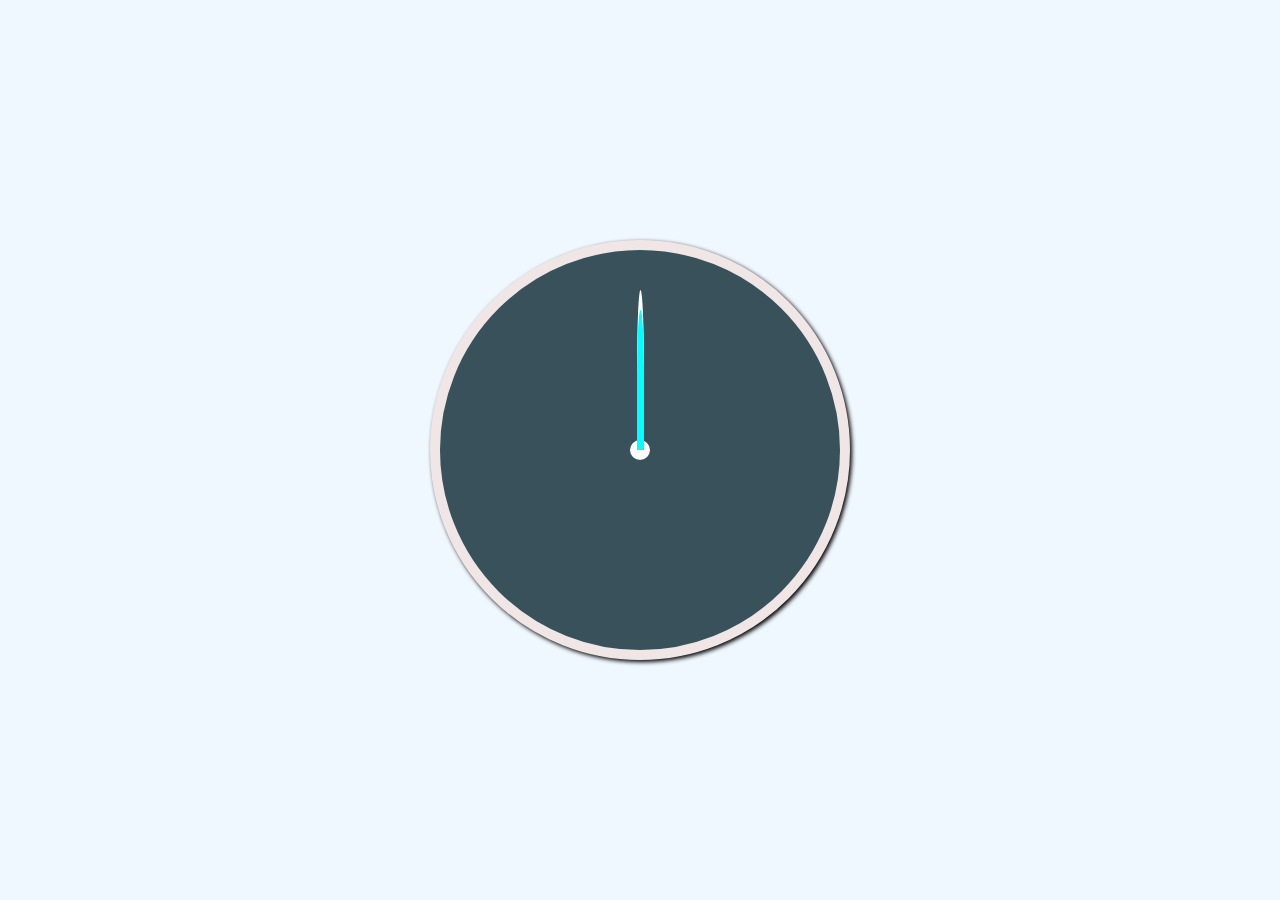
<file: MINI-PROJECTS/CLOCK/index.html>
<!DOCTYPE html>
<html lang="en">

<head>
    <meta charset="UTF-8">
    <meta http-equiv="X-UA-Compatible" content="IE=edge">
    <meta name="viewport" content="width=device-width, initial-scale=1.0">
    <title>Clock</title>
    <link rel="stylesheet" href="https://use.fontawesome.com/releases/v5.12.1/css/all.css" crossorigin="anonymous">
    <link rel="stylesheet" href="style.css">
</head>

<body>
    <div class="clock">
            <div class="hands">
                <div class="hour"></div>
                <div class="min"></div>
                <div class="sec"></div>
        </div>
    </div>
</body>
<script src="script.js"></script>
</html>
</file>
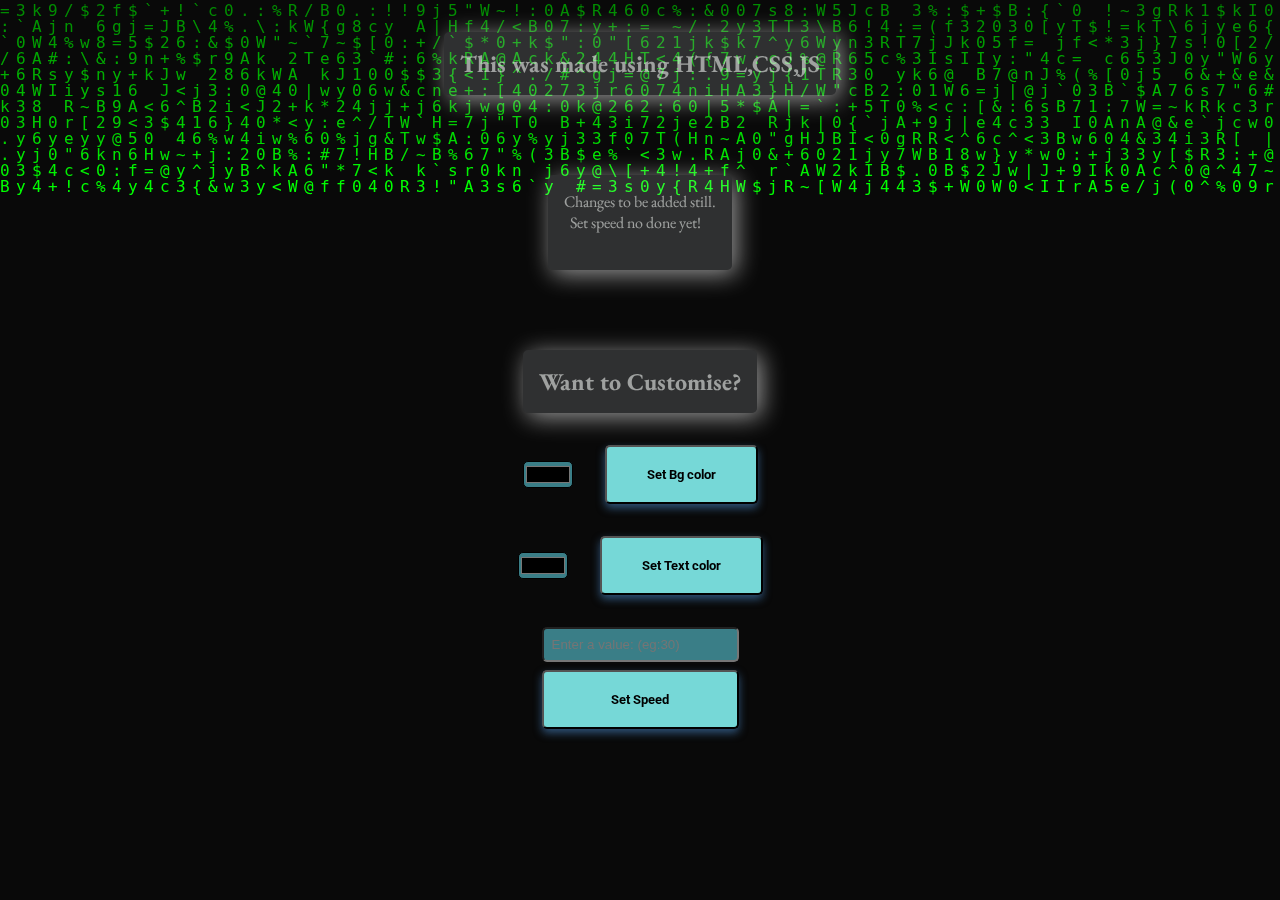
<file: MINI-PROJECTS/MATRIX&&MEMORY/index.html>
<!DOCTYPE html>
<html lang="en">
<head>
    <meta charset="UTF-8">
    <meta http-equiv="X-UA-Compatible" content="IE=edge">
    <meta name="viewport" content="width=device-width, initial-scale=1.0">
    <title>MEMORY</title>
    <link rel="stylesheet" href="styles.css">
    <link rel="script" href="script.js">
</head>
<body >
    <div>
    <canvas id="canvas" style="background: #111;" >
    </canvas>
    <!-- <p>Isthis working sssssssssx4v5v5</p>
        <button type="submit"><a href="#">Start The Game?</a></button> -->
    <div>
    <div class="content">
    <h2 class="titl">This was made using HTML,CSS,JS</h2>
    <div class="navigate">
        <pre class="titl">Changes to be added still.
  Set speed no done yet!
        </pre>
        
        <!-- <button class="button"> Start The Game</button> -->
    </div>
    <div class="customizer">
    <h2 class="titl">Want to Customise?</h2>
    <div class="bg-color-setter">
    <input type="color" name="" id="Bg-input-palette">
    <!-- <input type="button" id="color-set" class="button" value="Set The Color" onclick="changeColor()"> -->
    <button  class="button" onclick="changeColorBg()">Set Bg color</button>
    </div>
    <div class="text-color-setter">
        <input type="color" name="" id="Text-input-palette">
        <!-- <input type="button" id="color-set" class="button" value="Set The Color" onclick="changeColor()"> -->
        <button  class="button" onclick="changeColorText()">Set Text color</button>
    </div>
    <div class="speed-setter">
        <input type="text" id="speed" placeholder="Enter a value: (eg:30)">
        <button  class="button" onclick="changeSpeed()">Set Speed</button>
    </div>
    </div>
    </div></div>
</div>
<script src="script.js"></script>
</body>
</html>
</file>
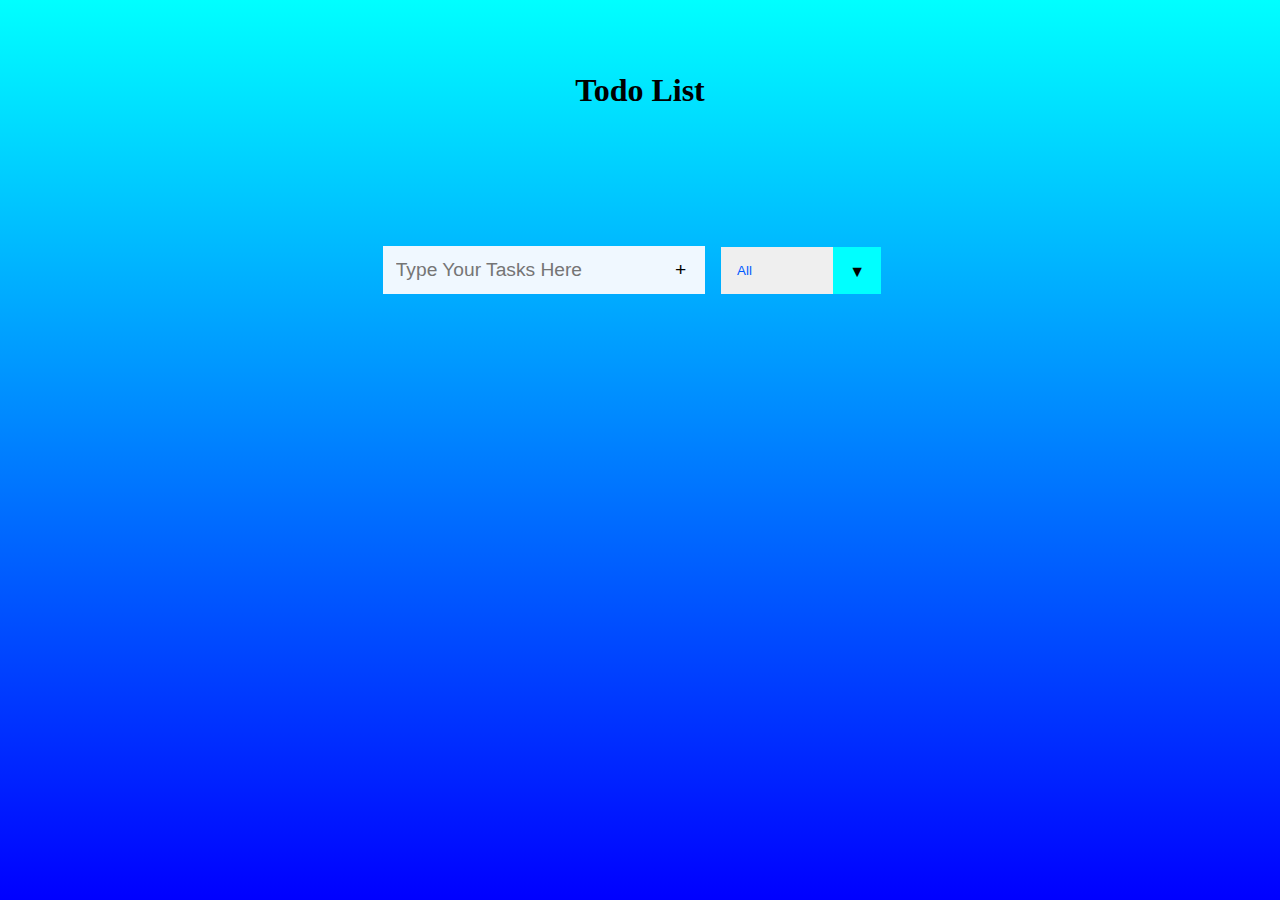
<file: MINI-PROJECTS/TO-DO/index.html>
<!DOCTYPE html>
<html lang="en">
<head>
    <meta charset="UTF-8">
    <meta http-equiv="X-UA-Compatible" content="IE=edge">
    <meta name="viewport" content="width=device-width, initial-scale=1.0">
    <title>To-Do-List</title>
    <link rel="stylesheet" href="style.css">
    <link rel="script" href="script.js" async>
</head>
<body>
    <header>
        <h1>Todo List</h1>
    </header>
    <form >
        <input type="text" placeholder="Type Your Tasks Here" class="to-do-input">
        <button class="to-do-button" type="submit">
            <i>+</i>
        </button>
        <div class="select">
            <select name="to-dos" class="filter-to-dos" id="">
                <option value="all">All</option>
                <option value="completed">Completed</option>
                <option value="uncompleted">Uncompleted</option>
            </select>
        </div>
    </form>

    <div class="to-do-container">
        <ul class="to-do-list">
            <div class="to-do">
            <!-- <li></li>
            <button></button>
            <button></button> -->
            </div>
        </ul>
    </div>
    <script src="script.js"></script>
</body>
</html>
</file>
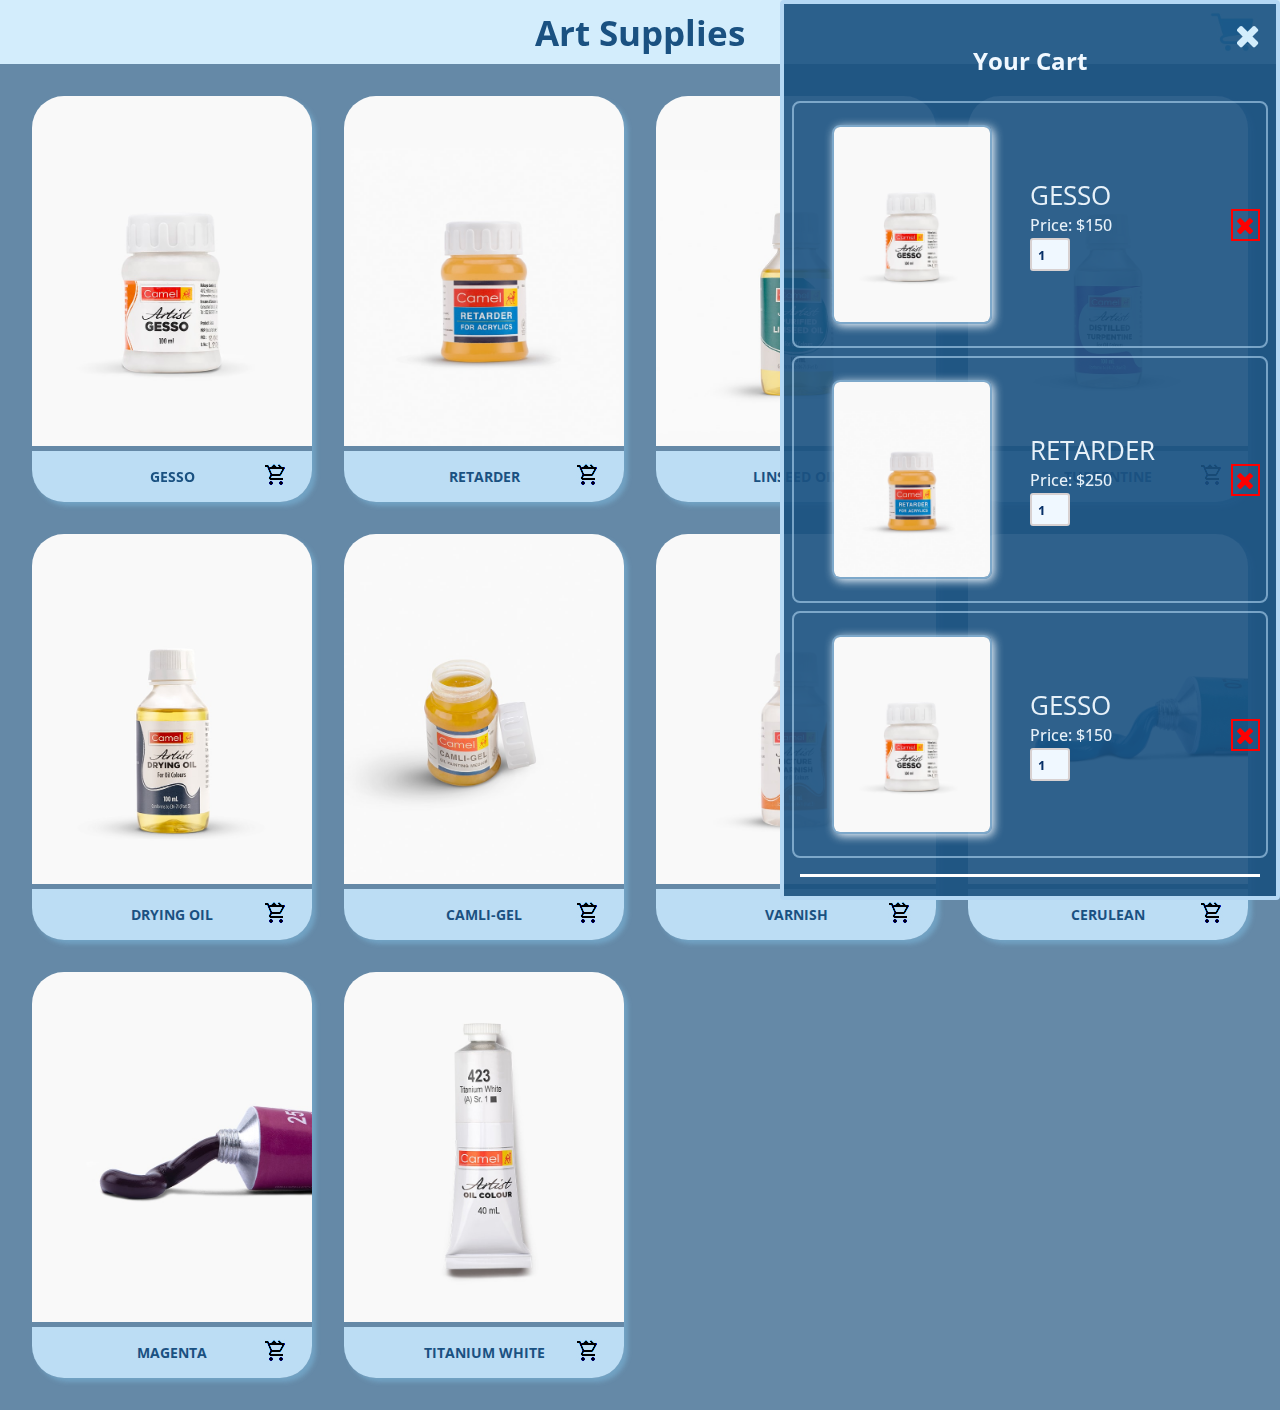
<file: MYCART/CART/index.html>
<!DOCTYPE html>
<html lang="en">
<head>
    <meta charset="UTF-8">
    <meta http-equiv="X-UA-Compatible" content="IE=edge">
    <meta name="viewport" content="width=device-width, initial-scale=1.0">
    <title>Shopping Cart</title>
    <link rel="stylesheet" href="https://cdnjs.cloudflare.com/ajax/libs/font-awesome/4.7.0/css/font-awesome.min.css">
    <link rel="stylesheet" href="style.css">
</head>
<body>
    <header>
        <div class="nav-container">
            <a href="#" class="title">Art Supplies</a>
            <img src="cartlogo.jpeg" class="logo" alt="">
        </div>
    </header>
    <div class="cart">
        <h2 class="cart-title">Your Cart</h2>
        <div class="cart-content">
            <div class="cart-box">
                <img src="1.jpg" alt="" class="cart-img">
                <div class="details">
                    <div class="cart-product-title fontss">GESSO</div>
                    <div class="cart-price fontss">Price: $150</div>
                    <input type="number" value="1" class="cart-quantity fontss"  min="1" max="10" id="quantity" name="quantity">
                </div>
                <div class="remove-btn">
                    <i class='fa fa-close cart-remove' style='color: red' ></i>
                </div>
            </div>
            <div class="cart-box">
                <img src="2.jpg" alt="" class="cart-img">
                <div class="details">
                    <div class="cart-product-title fontss">RETARDER</div>
                    <div class="cart-price fontss">Price: $250</div>
                    <input type="number" value="1" class="cart-quantity fontss" id="quantity" name="quantity">
                </div>
                <div class="remove-btn">
                    <i class='fa fa-close cart-remove' style='color: red' ></i>
                </div>
            </div>
            <div class="cart-box">
                <img src="1.jpg" alt="" class="cart-img">
                <div class="details">
                    <div class="cart-product-title fontss">GESSO</div>
                    <div class="cart-price fontss">Price: $150</div>
                    <input type="number" value="1" class="cart-quantity fontss" id="quantity" name="quantity">
                </div>
                <div class="remove-btn">
                    <i class='fa fa-close cart-remove' style='color: red' ></i>
                </div>
            </div>
        </div>
        <div class="total">
            <div class="total-title">Total:  </div>
            <div class="total-price">$150</div>
        </div>
        <button class="proceed">Proceed</button>
        <i class='fa fa-close cart-close' id="cartRemove" style='color: rgb(211, 237, 252)'></i>
    </div>
    <div class="products">
        <div class="p1 product">
            <img  class="image"src="1.jpg" alt="">
            <div class="p">
                <p>GESSO</p>
                <button class="btn">
                    <img width="24" height="24" src="shopping-cart.gif" alt="shopping-cart--v1"/>
                </button>
            </div>
        </div>
        <div class="p1 product">
            <img class="image" src="2.jpg" alt="">
            <div class="p">
                <p>RETARDER</p>
                <button class="btn">
                    <img width="24" height="24" src="shopping-cart.gif" alt="shopping-cart--v1"/>
                    </button>
                </button>
            </div>
        </div>
        <div class="p1 product">
            <img class="image" src="3.jpg" alt="">
            <div class="p">

                <p>LINSEED OIL</p>
                <button class="btn">
                    <img width="24" height="24" src="shopping-cart.gif" alt="shopping-cart--v1"/>
                    </button>
                </button>
            </div>
        </div>
        <div class="p1 product">
            <img class="image" src="4.jpg" alt="">
            <div class="p">

                <p>TURPENTINE</p>
                <button class="btn">
                    <img width="24" height="24" src="shopping-cart.gif" class="img"/>
                </button>
            </div>
        </div>
        <div class="p1 product">
            <img class="image" src="5.jpg" alt="">
            <div class="p">

                <p>DRYING OIL</p>
                <button class="btn">
                    <img width="24" height="24" src="shopping-cart.gif" alt="shopping-cart--v1"/>
                    </button>
                </button>
            </div>
        </div>
        <div class="p1 product">
            <img class="image" src="6.jpg" alt="">
            <div class="p">

                <p>CAMLI-GEL</p>
                <button class="btn">
                    <img width="24" height="24" src="shopping-cart.gif" alt="shopping-cart--v1"/>
                    </button>
            </button>
            </div>
        </div>
        <div class="p1 product">
            <img class="image" src="7.jpg" alt="">
            <div class="p">

                <p>VARNISH</p>
                <button class="btn">
                    <img width="24" height="24" src="shopping-cart.gif" alt="shopping-cart--v1"/>
                    </button>
                </button>
            </div>
        </div>
        <div class="p1 product">
            <img class="image" src="8.jpg" alt="">
            <div class="p">

                <p>CERULEAN</p>
                <button class="btn">
                    <img width="24" height="24" src="shopping-cart.gif" alt="shopping-cart--v1"/>
                    </button>
                </button>
            </div>
        </div>
        <div class="p1 product">
            <img class="image" src="9.jpg" alt="">
            <div class="p">

                <p>MAGENTA</p>
                <button class="btn">
                <img width="24" height="24" src="shopping-cart.gif" alt="shopping-cart--v1"/>
                </button>
            </div>
        </div>
        <div class="p1 product">
            <img class="image" src="10.jpg" alt="">
            <div class="p">

                <p>TITANIUM WHITE</p>
                <button class="btn">
                    <img width="24" height="24" src="shopping-cart.gif" alt="shopping-cart--v1"/>
                    </button>
                </button>
            </div>
        </div>
    </div>
    <script src="script.js"></script>
</body>
</html>
</file>
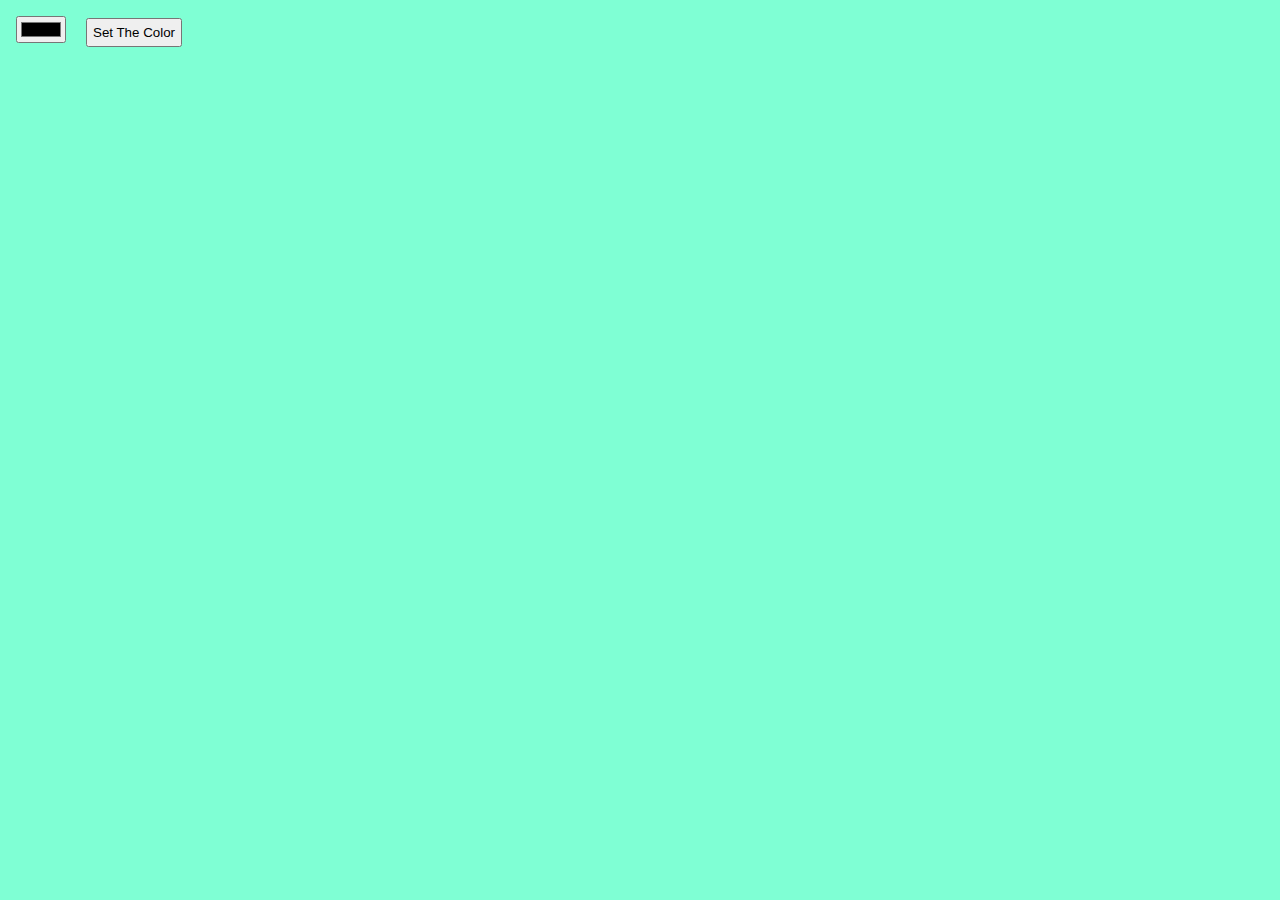
<file: MINI-PROJECTS/MATRIX&&MEMORY/COLOR CHANGE/index.html>
<!DOCTYPE html>
<html lang="en">
<head>
    <meta charset="UTF-8">
    <meta http-equiv="X-UA-Compatible" content="IE=edge">
    <meta name="viewport" content="width=device-width, initial-scale=1.0">
    <title>Document</title>
</head>
<style>
    body{
        margin: 0;
        padding: 0;
        background-color: aquamarine;
    }
    #color-input-palette{
        margin: 1rem;
        height: rem;
    }
    #color-set{
        margin-top: 0.5rem;
        padding: 5px;
    }
</style>
<body >
    <input type="color" name="" id="color-input-palette">
    <input type="button" id="color-set" value="Set The Color" onclick="changeColor()">
    <script>
        function changeColor(){
            let color=document.getElementById('color-input-palette').value;
            document.body.style.backgroundColor=color;
        }
    </script>
</body>
</html>
</file>
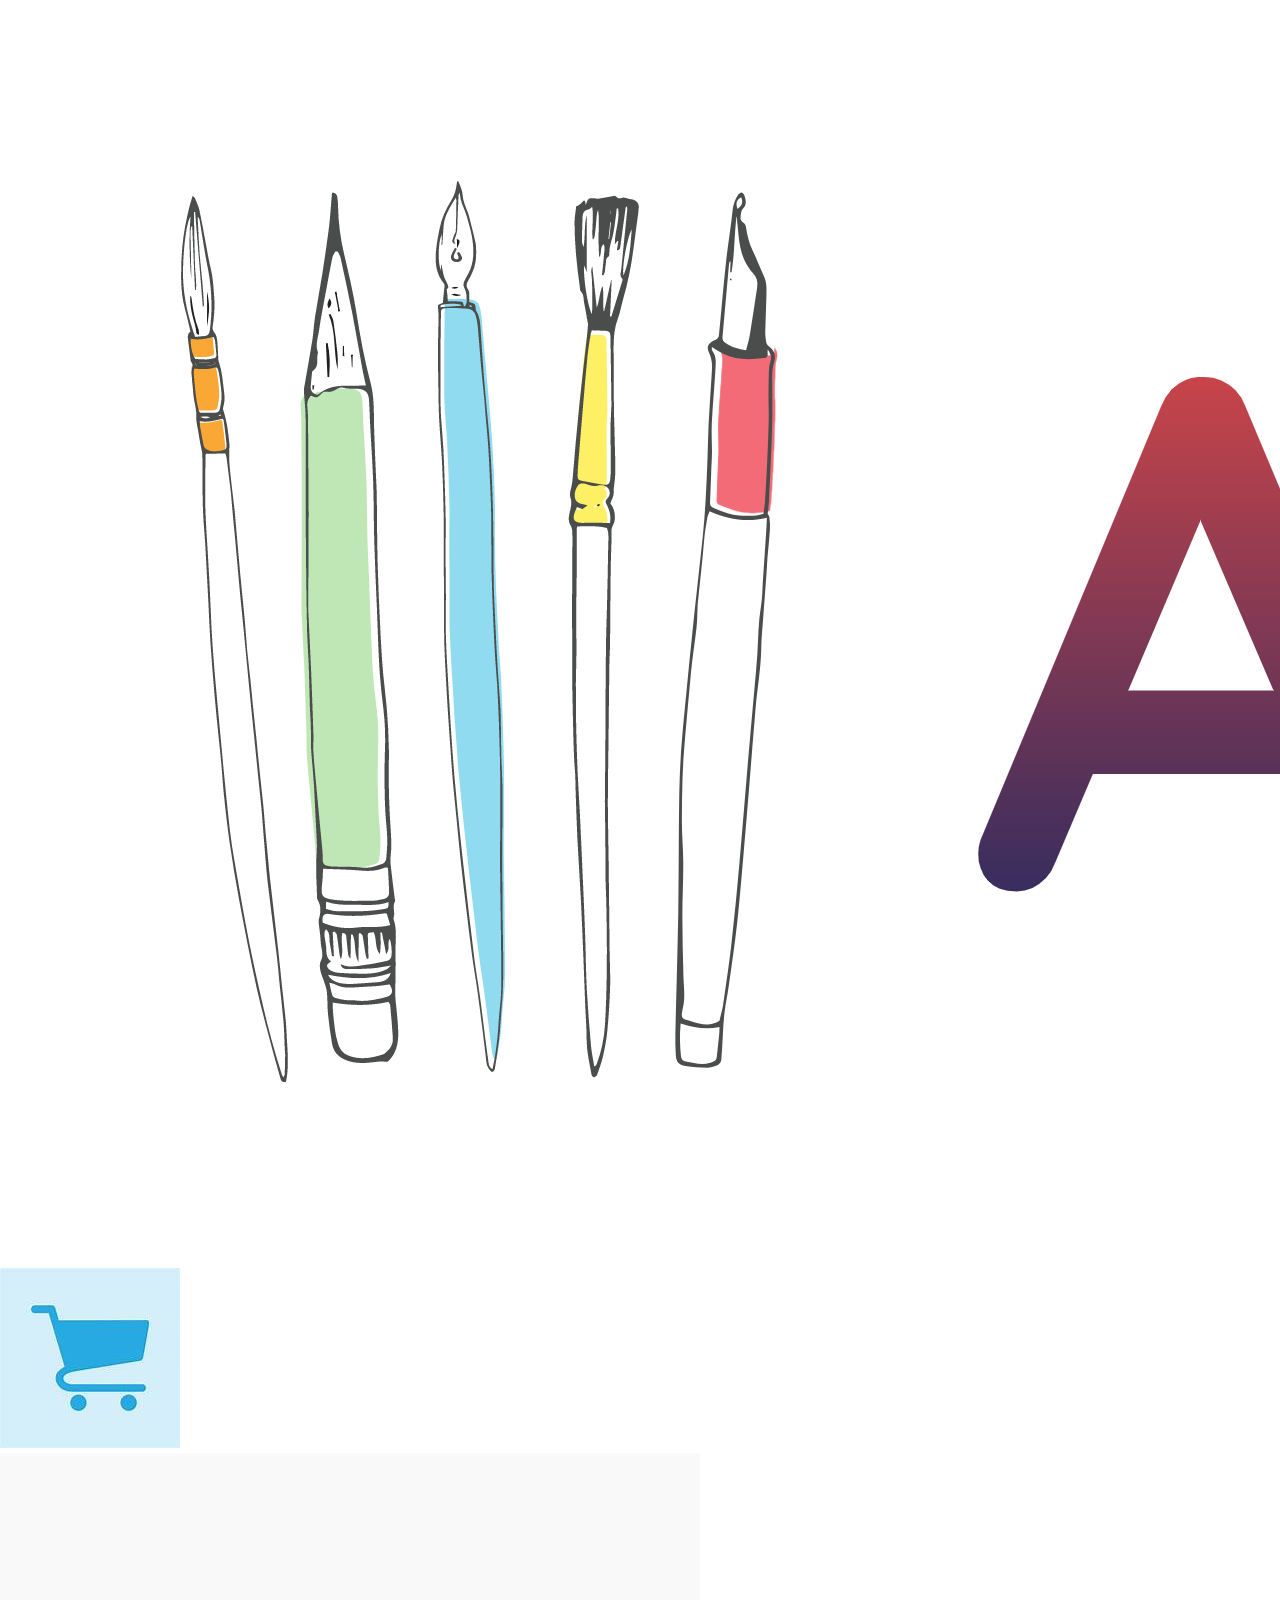
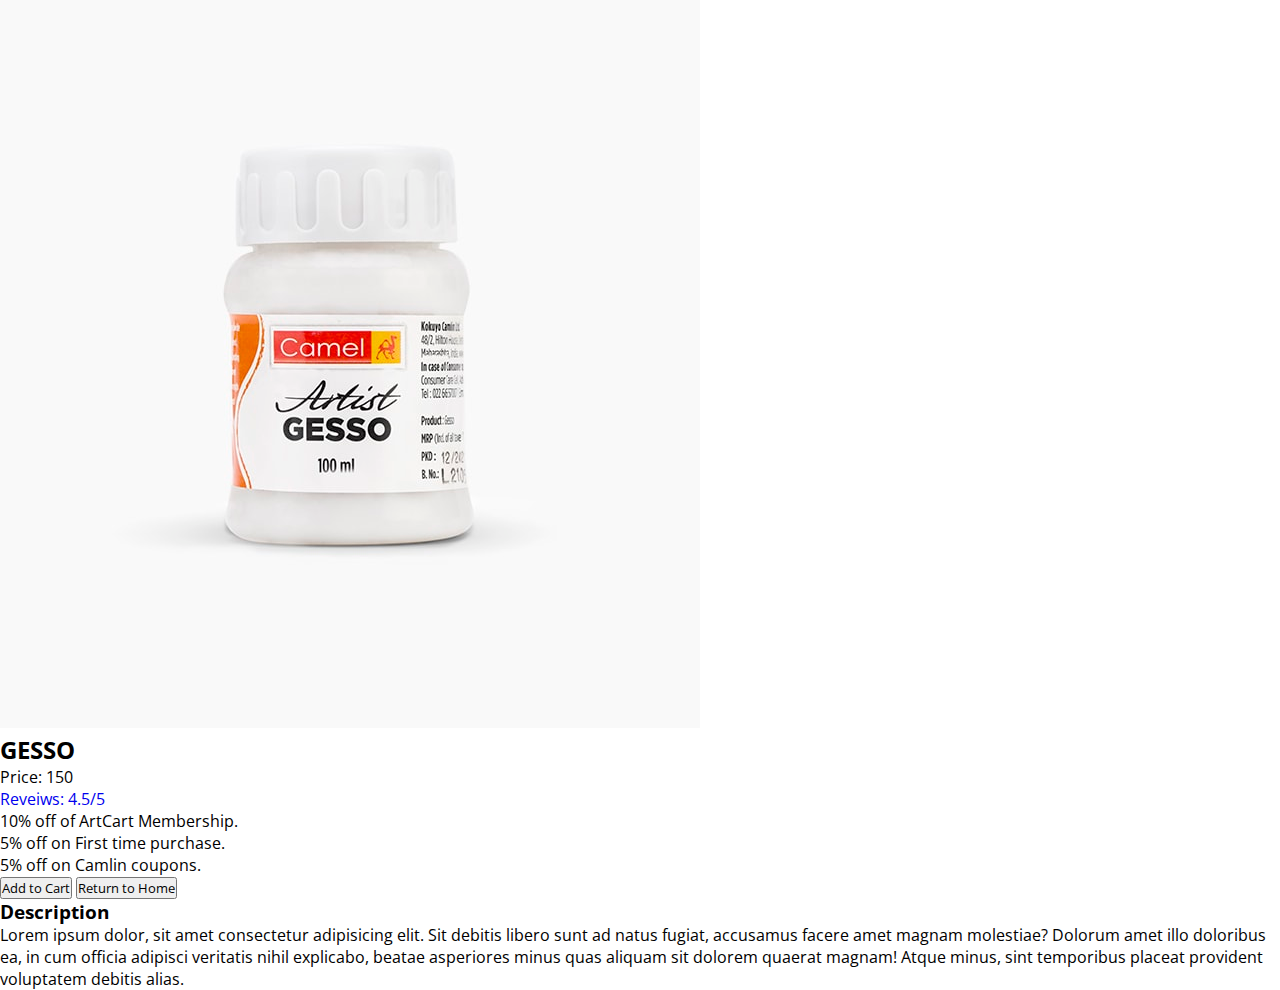
<file: MYCART/CART/index2.html>
<!DOCTYPE html>
<html lang="en">
  <head>
    <meta charset="UTF-8" />
    <meta http-equiv="X-UA-Compatible" content="IE=edge" />
    <meta name="viewport" content="width=device-width, initial-scale=1.0" />
    <title>Product Page</title>
    <link rel="stylesheet" href="style.css" />
  </head>
  <body>
    <div class="product-wrapper">
      <div class="login-header">
        <img
          class="logo-img ppage-icon"
          src="logo-transparent-png.png"
          alt=""
        />
        <img src="cartlogo.jpeg" class="ppage-cartlogo" alt="" />
      </div>
      <div class="product-container">
        <div class="product-leftpart">
          <div class="product-images">
            <img src="1.jpg" alt="" srcset="" class="product-img" />
          </div>
        </div>
        <div class="product-rightpart">
          <div class="ppage-details">
            <h2 class="ppage-title">GESSO</h2>
            <p class="ppage-price">Price: 150</p>
            <a href="#" class="ppage-reviews">Reveiws: 4.5/5</a>
            <div class="offers">
              <ul>
                <li>10% off of ArtCart Membership.</li>
                <li>5% off on First time purchase.</li>
                <li>5% off on Camlin coupons.</li>
              </ul>
            </div>
            <div class="ppage-btns">
              <button class="ppageaddtocart">Add to Cart</button>
              <button class="returnhome">Return to Home</button>
            </div>
          </div>
        </div>
      </div>
      <div class="description-container">
        <div class="description">
          <h3>Description</h3>
          Lorem ipsum dolor, sit amet consectetur adipisicing elit. Sit debitis
          libero sunt ad natus fugiat, accusamus facere amet magnam molestiae?
          Dolorum amet illo doloribus ea, in cum officia adipisci veritatis
          nihil explicabo, beatae asperiores minus quas aliquam sit dolorem
          quaerat magnam! Atque minus, sint temporibus placeat provident
          voluptatem debitis alias.
        </div>
      </div>
    </div>
  </body>
</html>
</file>
<file: MINI-PROJECTS/CLOCK/style.css>
body{
    margin: 0;
    padding: 0;
    height: 100vh;
    display: flex;
    justify-content: center;
    align-items: center;
    background-color: aliceblue;
}
.clock{
    background-color: rgb(56, 81, 90) ;
    color: aliceblue;
    width: 400px;
    height: 400px;
    border-radius: 50%;
    border: 10px solid rgb(240, 230, 230);
    box-shadow: 2px 2px 4px black;
}

.hands{
    display: flex;
    width: 100%;
    height: 100%;
    justify-content: center;
    align-items: center;
}

.hands::before{
    content: "";
    width: 20px;
    height: 20px;
    border-radius: 50%;
    background-color: white;
}
.hands div{
    background-color: white;
    width: 7px;
    position: absolute;
    height: 160px;
    z-index: 3;
    transform-origin: bottom center;
    bottom: 50%;
    border-radius: 50% 50% 0 0;
}
.hands .min{
    height: 160px;
}
.hands .hour{
    height: 100px;
}
.hands .sec{
    height: 140px;
    background-color: aqua;
}
</file>
<file: MINI-PROJECTS/MATRIX&&MEMORY/styles.css>
@import url('https://fonts.googleapis.com/css2?family=EB+Garamond&family=Itim&family=Lusitana&family=Roboto&display=swap');
*{
    margin: 0;
    padding: 0;
    box-sizing: border-box;
    /* overflow: hidden;  */
}
.content{
    display: flex;
    flex-direction: column;
    position: relative;
    /* justify-content: center; */
    align-items: center;
    gap: 3rem;
    font-family: 'Roboto', sans-serif;
    /* margin: 5rem; */
}
.customizer{
    display: flex;
    flex-direction: column;
    position: relative;
    /* justify-content: center; */
    align-items: center;
    gap: 2rem;
    font-family: 'Roboto', sans-serif;
    /* margin: 5rem; */
}
.titl{
    color: rgba(252, 255, 251, 0.548);
    background-color: rgba(240, 248, 255, 0.164);
    border-radius: 5px;
    padding: 1rem;
    box-shadow:4px 4px 1.5rem rgba(255, 255, 255, 0.596); 
    margin-top: 2rem;
    /* position: absolute; */
    z-index: 20;
    font-family: 'EB Garamond', serif;
}
#canvas{
    background-color: black;
    width:100vw;
    z-index: 0;
    height: 100vh;
    position: absolute;
}

/* .button{
    background-color: white;
    color: black;
    width: 10rem;
    height: 3rem;
    z-index: 20;
    margin-left: 5rem;
} */
input{
    size: 10rem;
    color: white;
    /* position: fixed; */
    z-index: 20;
    background-color: rgba(94, 212, 228, 0.58);
    border-radius: 5px;
}
.bg-color-setter,.text-color-setter{
    display: flex;
    flex-direction: row;
    align-items: center;
    gap: 2rem;
    
}
.speed-setter{
    display: flex;
    flex-direction: column;
    gap: 0.5rem;
}
#speed{
    padding: 0.5rem;
    color: black;
}

.button{
    background-color: rgb(118, 216, 215);
    padding: 20px 40px;
    border-radius: 5px;
    box-shadow: 0 4px 8px rgb(47, 83, 120);
    /* font-size: 10vw; */
    color: black;
    text-decoration: none;
    overflow: hidden;
    font-family: 'Roboto', sans-serif;
    font-weight: bolder
    
    /* position: relative; */
    
}
.button span{
    /* position: relative; */
    z-index: 1;
}
.button::before{
    content: "";
    /* position: absolute; */
    background-color: rgb(58, 58, 239) ;
    width: 0;
    height:0;
    left: var(--xPos);
    top: var(--yPos);
    transform: translate(-50%,-50%);
    border-radius: 50%;
    transition: width 0.5s,height 0.5s;
}
.button:hover::before{
    width: 300px;
    height: 300px;
}
</file>
<file: MINI-PROJECTS/TO-DO/style.css>
*{
    margin: 0;
    padding: 0;
    box-sizing: border-box;
}
body{
    background: linear-gradient(cyan,blue);
    width: 100%;
    height: 100vh;
}
header{
    font-size: 1rem;
}
header,form{
    min-height: 20vh;
    display: flex;
    justify-content: center;
    align-items: center;
}
form input, form button{
    padding: .8rem;
    font-size: 1.2rem;border: none;
    background-color: aliceblue;

}
form button{
    padding: .8rem 1.2rem;
}
form button{
    cursor: pointer;
    transition: all .3s ease;
}
form button:hover{
    background: cyan;
    color: black;
}
.to-do-container{
    display: flex;
    justify-content: center;
    align-items:center ;
}
.to-do-list{
    min-width: 30%;
    list-style: none;
    width: auto;
    margin-bottom: 0.5rem;
}
.to-do{
    display: flex;
    justify-content: space-between;
     background-color: aliceblue;
    font-size: 1.5rem;
    margin: 0.5rem;
    margin-right: auto;
    align-items: center;
    transition: all 1s ease;
    /* transition: translate 2s ease; */
}
.to-do li{
    flex: 1;
}
.complete-button,.trash-button{
    color: aliceblue;
    border: none;
    padding: 1rem;
    cursor: pointer;
    font-size: 1rem;
    height: 100%;
    right: 0;
    top: 0;
    bottom: 0;
}
.complete-button{
    background-color: rgb(0, 200, 0);
}
.trash-button{
    background-color: red;
}
.to-do-item{
    padding: 0rem 0.5rem;
}
.fall{
    transform: translateY(50rem) rotateZ(100deg) translateY(5rem);
    opacity: .4;
}
.completed{
    text-decoration: line-through;
    opacity: .4;
}
select{
    -webkit-appearance: none;
    -moz-appearance: none;
    appearance: none;
    border: none;
    outline: none;
}
.select{
    margin:1rem;
    position: relative;
    overflow: hidden;
}
select{
    color: rgb(0, 89, 255);
    width: 10rem;
    cursor: pointer;
    padding: 1rem;
}
.select::after{
    content: "\25BC";
    position: absolute;
    background-color: aqua;
    top: 0;
    right: 0;
    padding: 1rem;
    pointer-events: none;
    transition: all .3s ease;
}
#btn{
    pointer-events: none;
}
.select:hover::after{
    background-color: aliceblue;
    color: blue;
}
</file>
<file: MYCART/CART/style.css>
@import url('https://fonts.googleapis.com/css2?family=Open+Sans&family=Roboto:wght@700&display=swap');
*{
    margin: 0;
    padding: 0;
    font-family: 'Open Sans', sans-serif;
    box-sizing: border-box;
    text-decoration: none;
    list-style: none;
    transition: all 0.5s ease;
}
.nav-container{
    width: 100%;
    display: flex;
    background-color: rgb(211, 237, 252);
    height: 4rem;
    justify-content:center ;align-items: center;
}
.nav-container a{
    float: left;
    position: absolute;
    color: rgb(26, 81, 129);
    font-size: 2.2rem;
    font-weight: bolder;
    /* left: 2rem; */
}
.logo{
    width: 4rem;
    height: 4rem;
    position: absolute;
    right: 1rem;
}
.image{
    /* max-width:20rem; */
    width: 100%;
    min-width: 5rem;
}

.p{
    /* display: flex; */
    /* flex-direction: row; */
    /* justify-content: center; */
    /* text-align: center; */
    /* gap: 1rem;
    width: 100%; */
    display: flex;
    justify-content: center;
    align-items: center;
    position:relative;
}

.product .p{
    background-color: rgb(188, 221, 244);
    text-align: center;
    font-size: 0.9rem;
    font-weight: bolder;
    color: rgb(26, 81, 129);
    padding: 1rem;
}
.product{
    border-radius: 2rem;
    box-shadow: 4px 4px 4px rgba(135, 208, 250, 0.347);
    overflow: hidden;
    /* margin: 1rem; */
}
.btn{
    background-color: transparent;
    border: 0;
    position: absolute;
    right: 0;
    margin-right: 1.5rem;
}
.btn img{
    mix-blend-mode: color-burn;
}
.close{
    /* left: 100%;*/
    transform: translateX(100%);
}
.products{
    z-index: 0;
    /* padding: 1rem; */
    display: grid;
    justify-content: center;
    gap: 2rem;
    grid-template-columns: repeat(auto-fit,minmax(250px,1.6fr));
    background-color: rgba(39, 90, 132, 0.712);
    padding: 2rem;
    height: 100%;
    /* bottom: 0;
    position: absolute; */
}
.cart-box{
    
    color: rgb(231, 241, 249);
    display: flex;
    flex-direction: row;
    border: 2px solid rgba(180, 216, 245, 0.596);
    padding:0cm 1rem;
    margin: 0.5rem;
    border-radius: 8px;
}
.cart-img{
    width: 10rem;
    margin-left: 1rem;
    margin: 5%;
    border: 2px solid rgba(180, 216, 245, 0.596);
    border-radius: 8px;
    box-shadow: 2px 2px 10px aliceblue;
}
.cart-remove{
    font-size: 1.5rem;
    cursor: pointer;
    position: absolute;
    right: 1rem;
    /* transform: translateY(5rem); */
    border: 2px solid red;
    padding: 2px 3px;
}
.remove-btn{
    display: flex;
    align-items: center;
    margin-left: auto10px;
}
.details{
    margin-left: 1rem;
    display: flex;
    flex-direction: column;
    gap: 0.1rem;
    justify-content: center;
    margin-right: 10px;
    /* row-gap: 0.5rem; */
}
.cart-price{
    font-weight: 500;
}
.cart-quantity{
    border: 2px solid rgb(216, 209, 209);
    width: 2.5rem;
    border-radius: 3px;
    padding:0.35rem;
    background-color: aliceblue;
    color: rgb(7, 48, 103);
    font-weight: bolder;

}
.cart-product-title{
    font-size: 1.6rem;
}
.cart-title{
    color: aliceblue;
    text-align: center;
    margin-top: 1.5rem;
    object-fit: contain;
    padding: 1rem;
}
.cart{
    z-index: 100;
    width: 45%;
    max-width: 500px;
    /* min-width: 450px; */
    max-height: 100vh;
    position: fixed;
    background-color:rgba(26, 81, 129, 0.911) ;
    /* position: absolute; */
    top: 0;
    right: 0 ;
    border: 4px solid rgb(180, 216, 245);
    border-radius: 4px;
    overflow-y: scroll;
    transition: all 1.5s ease;
}
.total{
    display: flex;
    border-top: 3px solid white  ;
    border-bottom: 3px solid white  ;
    padding: 1rem;
    /* flex-direction: column; */
    justify-content: end;
    align-items: center;
    margin: 1rem;
    color: white;
}
.cart-close{
    position: absolute;
    font-size: 2rem;
    right: 1rem;
    top: 1rem;
}
.proceed{
    position: relative;
    left: 50%;
    transform: translateX(-50%);
    margin-bottom: 2rem;
    padding: 0.5rem;
    background-color: aqua;
    border: none;
    border-radius: 2px;
    box-shadow: 2px 1px 2px aqua;
    color: black;
    font-size: 1rem;
    font-weight: bolder;
}
@media screen and (max-width:900px) and (min-width:831px) {
    
    .cart{width: 50%;}
}
@media screen and (max-width: 830px) {
    .cart {
      width: 100%;
      justify-content: center;
      font-size: 150%;
    }
    .details{
        margin-left: 5%;
        margin-right: 5%;
        justify-content: center;
    }
    .cart-img{
        width: 15rem;
        margin-left: 2%;
    }
    .fontss{
        font-size: 80%;
        font-weight: bolder;
    }
  }
  @media screen and (max-width: 450px) {
    .cart {
      width: 100%;
      justify-content: center;
      font-size: 5vw;
    }
    .details{
        margin-left: 3vw;
        margin-right: 3vw;
        justify-content: center;
    }
    .cart-img{
        width: 30vw;
        margin-left: 2vw;
    }
    .fontss{
        font-size: 5vw;
        font-weight: bolder;
    }
    .cart-remove{
        margin-left: 2vw;
        font-size: 2vw;
    }
    .remove-btn{
        margin-left: 2rem;
    }
  }
  ::-webkit-scrollbar {
    width: 8px;
  }
  
  /* Track */
  ::-webkit-scrollbar-track {
    box-shadow: inset 0 0 5px rgb(37, 49, 70); 
    border-radius: 2px;
    background: rgba(0, 0, 0, 0.557);
  }
   
  /* Handle */
  ::-webkit-scrollbar-thumb {
    background: rgba(126, 197, 220, 0.598); 
    border-radius: 2px;
  }
  
  /* Handle on hover */
  ::-webkit-scrollbar-thumb:hover {
    background: #b1d1d2b5; 
  }
</file>
